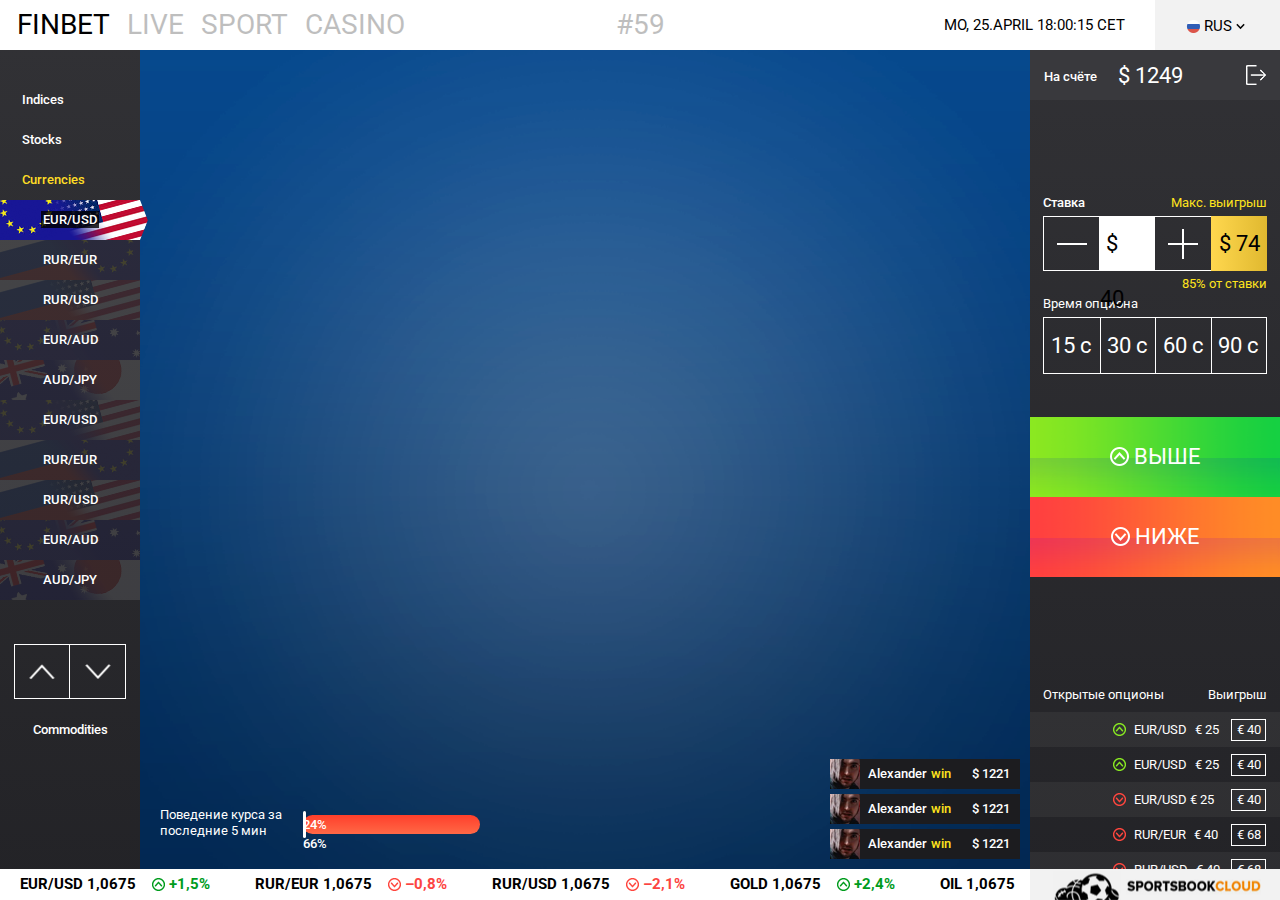
<file: winner.html>
<!doctype html>
<html>
<head>
	<meta charset="utf-8">
	<title>Template</title>
	<meta name="viewport" content="width=device-width, initial-scale=1">
	<meta name="format-detection" content="telephone=no">
	<!-- <meta name="viewport" content="width=1200"> -->
	<!-- <meta name="viewport" content="initial-scale=1, user-scalable=no"> -->
	<link rel="stylesheet" media="all" href="css/screen.css" >
	<!--[if IE]><script src="js/html5shiv.js"></script><![endif]-->
</head>
<body>
<!-- out -->
<div class="out">
	<!--  header -->
	<header class="header">
		<!-- menu -->
		<nav class="menu">
			<li class="menu__item"><a class="is-active" href="#">finbet</a></li>
			<li class="menu__item"><a href="#">live</a></li>
			<li class="menu__item"><a href="#">sport</a></li>
			<li class="menu__item"><a href="#">casino</a></li>
		</nav>
		<div class="header__center">#59</div>
		<div class="header__right">
			<!-- date -->
			<date class="date">Mo, 25.April 18:00:15 CET</date>
			<!-- language -->
			<div class="language">
				<span class="ico ico_flag-ru"></span>
				<div class="language__text">rus</div>
				<span class="language__arr"></span>
			</div>
			<!-- operator -->
			<div class="operator">
				<i class="ico ico_operator"></i>
				operator
			</div>
		</div>
	</header>
	<!-- wrap-->
	<div class="wrap">
		<div class="col-left">
			<!-- nav -->
			<nav class="nav">
				<li class="nav__item">
					<a href="#">Indices</a>
				</li>
				<li class="nav__item">
					<a href="#">Stocks</a>
				</li>
				<li class="nav__item is-active">
					<a href="#">Currencies</a>
					<ul class="nav__list">
						<li><a href="#" class="link link_eur-usd is-active"><span>EUR/USD</span></a></li>
						<li><a href="#" class="link link_rur-eur"><span>RUR/EUR</span></a></li>
						<li><a href="#" class="link link_rur-usd"><span>RUR/USD</span></a></li>
						<li><a href="#" class="link link_eur-aud"><span>EUR/aud</span></a></li>
						<li><a href="#" class="link link_aud-jpy"><span>aud/jpy</span></a></li>
						<li><a href="#" class="link link_eur-usd"><span>EUR/USD</span></a></li>
						<li><a href="#" class="link link_rur-eur"><span>RUR/EUR</span></a></li>
						<li><a href="#" class="link link_rur-usd"><span>RUR/USD</span></a></li>
						<li><a href="#" class="link link_eur-aud"><span>EUR/aud</span></a></li>
						<li><a href="#" class="link link_aud-jpy"><span>aud/jpy</span></a></li>
					</ul>
				</li>
			</nav>
			<!-- commodities -->
			<div class="commodities">
				<div class="commodities__buttons">
					<button class="commodities__plus" type="button"></button>
					<button class="commodities__minus" type="button"></button>
				</div>
				<div class="commodities__text">Commodities</div>
			</div>
		</div>
		<!-- graph -->
		<div class="graph">
			<!-- behavior -->
			<div class="behavior">
				<div class="behavior__text">Поведение курса за последние 5 мин</div>
				<div class="behavior__course">
					<!-- range -->
					<div class="range">
						<span>24%</span>
						<div class="range__scroll" style="width: 66%">
							<div class="range__toddler"></div>
							<span>66%</span>
						</div>
					</div>
				</div>
			</div>
			<!-- winners-->
			<div class="winners">
				<div class="winner">
					<div class="winner__left">
						<div class="winner__img">
							<img src="img/winner-1.png" alt="img">
						</div>
						<div class="winner__name">Alexander</div>
						<div class="winner__status">win</div>
					</div>
					<div class="winner__price">$ 1221</div>
				</div>
				<div class="winner">
					<div class="winner__left">
						<div class="winner__img">
							<img src="img/winner-1.png" alt="img">
						</div>
						<div class="winner__name">Alexander</div>
						<div class="winner__status">win</div>
					</div>
					<div class="winner__price">$ 1221</div>
				</div>
				<div class="winner">
					<div class="winner__left">
						<div class="winner__img">
							<img src="img/winner-1.png" alt="img">
						</div>
						<div class="winner__name">Alexander</div>
						<div class="winner__status">win</div>
					</div>
					<div class="winner__price">$ 1221</div>
				</div>
			</div>
		</div>
		<!-- col-right -->
		<div class="col-right">
			<!-- topic -->
			<div class="topic">
				<!-- counts -->
				<div class="counts">
					<div class="counts__text">На счёте</div>
					<div class="counts__price">$ 1249</div>
				</div>
				<!-- authorization -->
				<div class="authorization">
					<button class="login is-active" type="button"></button>
					<button class="logaut" type="button"></button>
				</div>
			</div>
			<!-- calculator -->
			<div class="calculator">
				<!-- bet -->
				<div class="bet">
					<div class="bet__row">
						<div class="bet__text">Ставка</div>
						<div class="bet__inf">Макс. выигрыш </div>
					</div>
					<div class="bet__row">
						<div class="bet__calculator">
							<button class="bet__minus" type="button"></button>
							<div class="bet__price">$ 40</div>
							<button class="bet__plus" type="button"></button>
							<div class="max-win">$ 74</div>
						</div>
					</div>
					<div class="bet__row">
						<div class="bet__inf">85% от ставки</div>
					</div>
				</div>
				<!-- duration -->
				<div class="duration">
					<div class="duration__text">Время опциона</div>
					<div class="duration__table">
						<div class="duration__item">15 с</div>
						<div class="duration__item duration__item_white">30 с</div>
						<div class="duration__item">60 с</div>
						<div class="duration__item">90 с</div>
					</div>
				</div>
			</div>
			<!-- buttons -->
			<div class="buttons">
				<button class="btn-top"><i class="ico ico_arrtop"></i>выше</button>
				<button class="btn-bottom"><i class="ico ico_arrbot"></i>ниже</button>
			</div>
			<!-- options -->
			<div class="options">
				<div class="options__topic">
					<div class="options__left">Открытые опционы</div>
					<div class="options__right">Выигрыш</div>
				</div>
				<!-- option -->
				<a href="#" class="option is-selected">
					<div class="timer timer_yellow">
						<div class="timer__ico"></div>
						<div class="timer__time">00:03</div>
					</div>
					<div class="option__currency is-up">
						<span class="option__ico"></span>
						<span>EUR/USD</span>
						<div class="option__money">€ 25</div>
					</div>
					<div class="option__win">€ 40</div>
				</a>
				<!-- option -->
				<div class="option">
					<div class="timer timer_yellow">
						<div class="timer__ico"></div>
						<div class="timer__time">00:10</div>
					</div>
					<div class="option__currency is-up">
						<span class="option__ico"></span>
						<span>EUR/USD</span>
						<div class="option__money">€ 25</div>
					</div>
					<div class="option__win">€ 40</div>
				</div>
				<!-- option -->
				<div class="option">
					<div class="timer">
						<div class="timer__ico"></div>
						<div class="timer__time">00:11</div>
					</div>
					<div class="option__currency is-down">
						<span class="option__ico"></span>
						<span>EUR/USD € 25</span>
					</div>
					<div class="option__win">€ 40</div>
				</div>
				<!-- option -->
				<div class="option">
					<div class="timer">
						<div class="timer__ico"></div>
						<div class="timer__time">00:20</div>
					</div>
					<div class="option__currency is-down">
						<span class="option__ico"></span>
						<span>RUR/EUR</span>
						<div class="option__money">€ 40</div>
					</div>
					<div class="option__win">€ 68</div>
				</div>
				<!-- option -->
				<div class="option">
					<div class="timer">
						<div class="timer__ico"></div>
						<div class="timer__time">00:34</div>
					</div>
					<div class="option__currency is-down">
						<span class="option__ico"></span>
						<span>RUR/USD</span>
						<div class="option__money">€ 40</div>
					</div>
					<div class="option__win">€ 68</div>
				</div>
				<div class="options__price">€ 256</div>
			</div>
		</div>
	</div>
	<!-- footer -->
	<footer class="footer">
		<!-- ticker -->
		<div class="ticker">
			<!-- rate -->
			<div class="rate is-rate-plus">
				<div class="rate__text">EUR/USD  1,0675</div>
				<div class="rate__percent">
					<span class="rate__ico"></span>
					+1,5%
				</div>
			</div>
			<div class="rate is-rate-minus">
				<div class="rate__text">RUR/EUR  1,0675</div>
				<div class="rate__percent">
					<span class="rate__ico"></span>
					–0,8%
				</div>
			</div>
			<div class="rate is-rate-minus">
				<div class="rate__text">RUR/USD   1,0675</div>
				<div class="rate__percent">
					<span class="rate__ico"></span>
					–2,1%
				</div>
			</div>
			<div class="rate is-rate-plus">
				<div class="rate__text">gold  1,0675</div>
				<div class="rate__percent">
					<span class="rate__ico"></span>
					+2,4%
				</div>
			</div>
			<div class="rate is-rate-plus">
				<div class="rate__text">oil  1,0675</div>
				<div class="rate__percent">
					<span class="rate__ico"></span>
					+1,5%
				</div>
			</div>
			<div class="rate is-rate-minus">
				<div class="rate__text">RUR/EUR  1,0675</div>
				<div class="rate__percent">
					<span class="rate__ico"></span>
					–0,8%
				</div>
			</div>
			<div class="rate is-rate-minus">
				<div class="rate__text">EUR/USD  1,0675</div>
				<div class="rate__percent">
					<span class="rate__ico"></span>
					+1,5%
				</div>
			</div>
			<div class="rate">
				<div class="rate__text">RUR/USD  1,0675</div>
				<div class="rate__percent">
					<span class="rate__ico"></span>
					+1,5%
				</div>
			</div>
			<div class="rate is-rate-plus">
				<div class="rate__text">EUR/USD  1,0675</div>
				<div class="rate__percent">
					<span class="rate__ico"></span>
					+1,5%
				</div>
			</div>
		</div>
		<div class="footer__right">
			<a href="#" class="footer__logo"></a>
		</div>
	</footer>
</div>
<!-- load scripts -->
<script src="js/lib/head.js" data-headjs-load="js/init.js"></script>
</body>
</html>
</file>
<file: css/screen.css>
@import url("http://fonts.googleapis.com/css?family=Roboto:500,700,400&subset=cyrillic-ext,latin");
html, body, div, span, applet, object, iframe, h1, h2, h3, h4, h5, h6, p, blockquote, pre, a, abbr, acronym, address, big, cite, code, del, dfn, em, img, ins, kbd, q, s, samp, small, strike, strong, sub, sup, tt, var, b, u, i, center, dl, dt, dd, ol, ul, li, fieldset, form, label, legend, table, caption, tbody, tfoot, thead, tr, th, td, article, aside, canvas, details, embed, figure, figcaption, footer, header, hgroup, menu, nav, output, ruby, section, summary, time, mark, audio, video { margin: 0; padding: 0; border: 0; vertical-align: baseline; }

body, html { height: 100%; }

img, fieldset, a img { border: none; }

input[type="text"], input[type="email"], input[type="tel"], textarea { -webkit-appearance: none; }

input[type="submit"], button { cursor: pointer; }
input[type="submit"]::-moz-focus-inner, button::-moz-focus-inner { padding: 0; border: 0; }

textarea { overflow: auto; }

input, button { margin: 0; padding: 0; border: 0; }

div, input, textarea, select, button, h1, h2, h3, h4, h5, h6, a, span, a:focus { outline: none; }

ul, ol { list-style-type: none; }

@media only screen and (min-device-width: 320px) and (max-device-width: 480px) { * { -webkit-text-size-adjust: none; } }
table { border-spacing: 0; border-collapse: collapse; width: 100%; }

body { position: relative; min-width: 1000px; min-height: 680px; font-size: 13px; font-weight: 400; line-height: 16px; font-family: "Roboto", sans-serif; background-color: #252529; background-image: -moz-linear-gradient(bottom, rgba(0, 0, 0, 0.06) 0%, rgba(255, 255, 255, 0.06) 100%); background-image: -webkit-linear-gradient(bottom, rgba(0, 0, 0, 0.06) 0%, rgba(255, 255, 255, 0.06) 100%); background-image: linear-gradient(to top, rgba(0, 0, 0, 0.06) 0%, rgba(255, 255, 255, 0.06) 100%); -moz-box-sizing: border-box; -webkit-box-sizing: border-box; box-sizing: border-box; }
body::-webkit-scrollbar { display: none; }
body a { color: black; text-decoration: none; -moz-transition: all 0.1s linear; -o-transition: all 0.1s linear; -webkit-transition: all 0.1s linear; transition: all 0.1s linear; }
body.is-open-popup { overflow: hidden; }
body.is-open-popup .popup { display: block; }

.out { position: absolute; top: 50px; left: 0; right: 0; bottom: 31px; min-width: 1000px; z-index: 1; }

.ico { display: inline-block; }
.ico.ico_flag-ru { background: url('../img/icons-s4b10420f52.png') 0 -596px no-repeat; width: 14px; height: 14px; }
.ico.ico_flag-de { background: url('../img/icons-s4b10420f52.png') 0 -446px no-repeat; width: 15px; height: 15px; }
.ico.ico_flag-tu { background: url('../img/icons-s4b10420f52.png') 0 -620px no-repeat; width: 15px; height: 15px; }
.ico.ico_flag-en { background: url('../img/icons-s4b10420f52.png') 0 -496px no-repeat; width: 15px; height: 15px; }
.ico.ico_flag-ne { background: url('../img/icons-s4b10420f52.png') 0 -571px no-repeat; width: 15px; height: 15px; }
.ico.ico_flag-fr { background: url('../img/icons-s4b10420f52.png') 0 -546px no-repeat; width: 15px; height: 15px; }
.ico.ico_flag-es { background: url('../img/icons-s4b10420f52.png') 0 -521px no-repeat; width: 15px; height: 15px; }
.ico.ico_operator { background: url('../img/icons-s4b10420f52.png') 0 -1069px no-repeat; width: 13px; height: 13px; }
.ico.ico_arrtop { background: url('../img/icons-s4b10420f52.png') 0 -144px no-repeat; width: 19px; height: 19px; }
.ico.ico_arrbot { background: url('../img/icons-s4b10420f52.png') 0 -115px no-repeat; width: 19px; height: 19px; }
.ico.ico_error { background: url('../img/icons-s4b10420f52.png') 0 -250px no-repeat; width: 143px; height: 136px; }
.ico.ico_lose { background: url('../img/icons-s4b10420f52.png') 0 -858px no-repeat; width: 45px; height: 45px; }
.ico.ico_up { background: url('../img/icons-s4b10420f52.png') 0 -965px no-repeat; width: 18px; height: 23px; }
.ico.ico_k-left { background: url('../img/icons-s4b10420f52.png') 0 -777px no-repeat; width: 12px; height: 16px; }
.ico.ico_k-right { background: url('../img/icons-s4b10420f52.png') 0 -803px no-repeat; width: 13px; height: 16px; }
.ico.ico_key { background: url('../img/icons-s4b10420f52.png') 0 -829px no-repeat; width: 31px; height: 19px; }
.ico.ico_delete { background: url('../img/icons-s4b10420f52.png') 0 -668px no-repeat; width: 39px; height: 23px; }

.header { position: fixed; top: 0; left: 0; right: 0; min-width: 1000px; height: 50px; z-index: 3; background-color: white; }
@media only screen and (max-width: 1000px) { .header { position: absolute; top: -50px; } }
.header .header__center { position: absolute; top: 0; left: 50%; height: 50px; -moz-transform: translate(-50%, 0); -ms-transform: translate(-50%, 0); -webkit-transform: translate(-50%, 0); transform: translate(-50%, 0); opacity: 0.25; color: black; font-size: 28px; line-height: 50px; text-transform: uppercase; }
.header .header__right { float: right; font-size: 0; }
.header .date, .header .language, .header .logo { vertical-align: top; display: inline-block; }

.menu { float: left; font-size: 0; }
.menu .menu__item { margin-left: 17px; height: 50px; line-height: 50px; vertical-align: top; display: inline-block; }
.menu a { filter: progid:DXImageTransform.Microsoft.Alpha(Opacity=25); opacity: 0.25; color: black; font-size: 28px; font-weight: 400; line-height: 1; vertical-align: middle; text-transform: uppercase; display: inline-block; }
.menu a:hover, .menu a.is-active { filter: progid:DXImageTransform.Microsoft.Alpha(enabled=false); opacity: 1; }

.date { padding-right: 30px; }

.language { position: relative; width: 100px; padding-left: 25px; text-align: left; cursor: pointer; background: #f2f2f2; }
.language .language__text { vertical-align: middle; display: inline-block; }
.language .language__arr, .language .ico { display: inline-block; vertical-align: middle; line-height: 1; }
.language .language__arr { margin-right: 7px; background: url('../img/icons-s4b10420f52.png') 0 0 no-repeat; width: 9px; height: 7px; }
.language .ico { margin-left: 6px; }
.language .language__drop { position: absolute; top: 50px; left: 0; right: 0; background: #e0e0e0; padding-bottom: 10px; display: none; }
.language .language__item { padding-left: 25px; line-height: 40px; }
.language .language__item .language__text { line-height: 40px; }
.language.is-active { background: #e0e0e0; }
.language.is-active .language__drop { display: block; }

.logo { position: relative; width: 125px; height: 50px; }
.logo:hover .operator { visibility: visible; filter: progid:DXImageTransform.Microsoft.Alpha(enabled=false); opacity: 1; }

.operator { position: absolute; top: 0; left: 0; right: 0; bottom: 0; text-align: center; visibility: hidden; z-index: 1; background: #f8f8f8; filter: progid:DXImageTransform.Microsoft.Alpha(Opacity=0); opacity: 0; -moz-transition: all 0.1 linear; -o-transition: all 0.1 linear; -webkit-transition: all 0.1 linear; transition: all 0.1 linear; }
.operator .ico { margin-right: 5px; vertical-align: middle; }

.date, .language, .operator { height: 50px; font-size: 15px; line-height: 50px; text-transform: uppercase; }

.wrap { position: absolute; top: 0; left: 0; right: 0; bottom: 0; -moz-box-sizing: border-box; -webkit-box-sizing: border-box; box-sizing: border-box; *zoom: 1; }
.wrap:after { content: " "; display: table; clear: both; }

.col-left, .col-right { position: absolute; top: 0; left: 0; bottom: 0; overflow: auto; }
.col-left::-webkit-scrollbar, .col-right::-webkit-scrollbar { display: none; }

.col-left { width: 148px; z-index: 2; -moz-box-sizing: border-box; -webkit-box-sizing: border-box; box-sizing: border-box; }
@media only screen and (max-width: 1036px) { .col-left { padding-top: 11px; } }

.col-right { left: auto; right: 0; padding-left: 2px; color: white; width: 252px; z-index: 2; -moz-box-sizing: border-box; -webkit-box-sizing: border-box; box-sizing: border-box; }

.nav { margin-top: 30px; padding-right: 8px; }
.nav .nav__item { display: block; }
.nav .nav__item.is-active a, .nav .nav__item:hover a { color: #ffdd25; }
.nav .nav__item.is-active .link, .nav .nav__item:hover .link { color: white; }
.nav .nav__item.is-active .nav__list { display: block; }
.nav a { padding: 0 22px; font-size: 13px; font-weight: 500; height: 40px; color: white; line-height: 40px; display: block; -moz-box-sizing: border-box; -webkit-box-sizing: border-box; box-sizing: border-box; }
.nav .nav__list { display: none; }

.link { position: relative; text-align: center; font-size: 15px; text-transform: uppercase; }
.link span { position: relative; padding: 1px 2px; z-index: 1; }
.link:before { position: absolute; content: ""; top: 0; left: 0; right: 0; bottom: 0; width: 140px; filter: progid:DXImageTransform.Microsoft.Alpha(Opacity=10); opacity: 0.1; }
.link.is-active span, .link:hover span { background: black; background: rgba(0, 0, 0, 0.8); }
.link.is-active:before, .link:hover:before { width: 148px; -webkit-clip-path: polygon(0% 0%, 95% 0%, 100% 50%, 95% 100%, 0% 100%); clip-path: polygon(0% 0%, 95% 0%, 100% 50%, 95% 100%, 0% 100%); filter: progid:DXImageTransform.Microsoft.Alpha(enabled=false); opacity: 1; }
.link.link_eur-usd:before { background: url(../img/eur-usd.png) no-repeat 0 0; background-size: cover; }
.link.link_rur-eur:before { background: url(../img/rur-eur.png) no-repeat 0 0; background-size: cover; }
.link.link_rur-usd:before { background: url(../img/rur-usd.png) no-repeat 0 0; background-size: cover; }
.link.link_eur-aud:before { background: url(../img/eur-aud.png) no-repeat 0 0; background-size: cover; }
.link.link_aud-jpy:before { background: url(../img/aud-jpy.png) no-repeat 0 0; background-size: cover; }
.link.link_oil:before { background: url(../img/oil.png) no-repeat 0 0; background-size: cover; }
.link.link_gold:before { background: url(../img/gold.png) no-repeat 0 0; background-size: cover; }
.link.link_gazprom:before { background: url(../img/gazprom.png) no-repeat 0 0; background-size: cover; }
.link.link_apple:before { background: url(../img/apple.png) no-repeat 0 0; background-size: cover; }
.link.link_google:before { background: url(../img/google.png) no-repeat 0 0; background-size: cover; }
.link.link_facebook:before { background: url(../img/facebook.png) no-repeat 0 0; background-size: cover; }
.link.link_dax30:before { background: url(../img/dax.png) no-repeat 0 0; background-size: cover; }
.link.link_ftse100:before { background: url(../img/ftse.png) no-repeat 0 0; background-size: cover; }
.link.link_silver:before { background: url(../img/silver.png) no-repeat 0 0; background-size: cover; }

.commodities { text-align: center; margin: 44px 8px 30px 0; }
@media only screen and (max-width: 1036px) { .commodities { margin-top: 16px; } }
.commodities .commodities__buttons { width: 112px; height: 55px; border: 1px solid white; font-size: 0; display: inline-block; -moz-box-sizing: border-box; -webkit-box-sizing: border-box; box-sizing: border-box; }
.commodities .commodities__plus, .commodities .commodities__minus { position: relative; width: 55px; height: 53px; display: inline-block; background: none; -moz-box-sizing: border-box; -webkit-box-sizing: border-box; box-sizing: border-box; }
.commodities .commodities__plus:before, .commodities .commodities__minus:before { position: absolute; content: ""; top: 50%; left: 50%; -moz-transform: translate(-50%, -50%); -ms-transform: translate(-50%, -50%); -webkit-transform: translate(-50%, -50%); transform: translate(-50%, -50%); }
.commodities .commodities__plus { border-right: 1px solid white; }
.commodities .commodities__plus:before { background: url('../img/icons-s4b10420f52.png') 0 -89px no-repeat; width: 25px; height: 16px; }
.commodities .commodities__minus:before { background: url('../img/icons-s4b10420f52.png') 0 -17px no-repeat; width: 25px; height: 16px; }
.commodities .commodities__text { margin: 20px 0 0; color: white; font-size: 13px; font-weight: 500; }
.commodities.commodities_alt { text-align: left; padding-left: 15px; padding-bottom: 15px; *zoom: 1; }
.commodities.commodities_alt:after { content: " "; display: table; clear: both; }
.commodities.commodities_alt .commodities__textual { float: right; padding-right: 7px; text-align: right; width: 100px; line-height: 1.4; }
.commodities.commodities_alt .commodities__buttons { float: left; }

.topic { padding: 15px 14px 0; height: 50px; background: #39393d; -moz-box-sizing: border-box; -webkit-box-sizing: border-box; box-sizing: border-box; *zoom: 1; }
.topic:after { content: " "; display: table; clear: both; }

.calculator { padding: 0 13px; margin-top: 95px; }
@media only screen and (max-width: 1036px) { .calculator { margin-top: 28px; } }

.bet { font-size: 0; }
.bet .bet__row { margin-top: 5px; *zoom: 1; }
.bet .bet__row:after { content: " "; display: table; clear: both; }
.bet .bet__row:first-child { margin-top: 0; }
.bet .bet__text { float: left; font-size: 13px; font-weight: 500; }
.bet .bet__inf { float: right; font-size: 13px; color: #ffe41d; }
.bet .bet__minus, .bet .bet__plus, .bet .bet__price, .bet .max-win { width: 56px; height: 55px; position: relative; vertical-align: top; display: inline-block; -moz-box-sizing: border-box; -webkit-box-sizing: border-box; box-sizing: border-box; }
.bet .bet__minus, .bet .bet__plus { border-top: 1px solid white; border-bottom: 1px solid white; background: none; }
.bet .bet__minus:before, .bet .bet__plus:before { position: absolute; content: ""; top: 50%; left: 50%; -moz-transform: translate(-50%, -50%); -ms-transform: translate(-50%, -50%); -webkit-transform: translate(-50%, -50%); transform: translate(-50%, -50%); }
.bet .bet__minus { border-left: 1px solid white; }
.bet .bet__minus:before { background: url('../img/icons-s4b10420f52.png') 0 -913px no-repeat; width: 30px; height: 2px; }
.bet .bet__plus:before { background: url('../img/icons-s4b10420f52.png') 0 -925px no-repeat; width: 30px; height: 30px; }
.bet .bet__price { position: relative; padding-right: 31px; color: black; font-size: 22px; line-height: 55px; text-align: center; text-transform: uppercase; background: white; -moz-box-sizing: border-box; -webkit-box-sizing: border-box; box-sizing: border-box; }
.bet .bet__price input { position: absolute; top: 0; right: 0; bottom: 0; width: 34px; font-size: 22px; font-family: "Roboto", sans-serif; background: white; user-select: none; }
.bet .max-win { color: black; text-align: center; text-transform: uppercase; font-size: 22px; line-height: 55px; background-color: #ffd236; background-image: -moz-linear-gradient(right, rgba(0, 0, 0, 0.12) 0%, rgba(255, 255, 255, 0.12) 100%); background-image: -webkit-linear-gradient(right, rgba(0, 0, 0, 0.12) 0%, rgba(255, 255, 255, 0.12) 100%); background-image: linear-gradient(to left, rgba(0, 0, 0, 0.12) 0%, rgba(255, 255, 255, 0.12) 100%); }
.bet.bet_wide { margin-bottom: 6px; }
.bet.bet_wide .bet__price { width: 112px; text-align: center; }
.bet.bet_wide .bet__price input { width: 100%; text-align: center; -moz-box-sizing: border-box; -webkit-box-sizing: border-box; box-sizing: border-box; }
.bet.bet_wide .bet__plus { border-right: 1px solid white; }

.max { margin-bottom: 13px; }
.max .max__amount { float: left; width: 112px; height: 36px; font-size: 22px; text-align: center; line-height: 36px; background-image: -moz-linear-gradient(left, #fee057, #fdc13a); background-image: -webkit-linear-gradient(left, #fee057, #fdc13a); background-image: linear-gradient(to right, #fee057, #fdc13a); margin-right: 9px; color: black; }
.max .max__text { font-size: 13px; color: #fee23c; line-height: 1.4; }

.duration { margin-top: 4px; }
.duration .duration__text { font-size: 13px; }
.duration .duration__table { margin-top: 5px; border: 1px solid white; font-size: 0; }
.duration .duration__item { position: relative; height: 55px; width: 55.5px; border-left: 1px solid white; font-size: 22px; line-height: 55px; text-align: center; cursor: pointer; -moz-user-select: -moz-none; -ms-user-select: none; -webkit-user-select: none; user-select: none; vertical-align: top; display: inline-block; -moz-box-sizing: border-box; -webkit-box-sizing: border-box; box-sizing: border-box; }
.duration .duration__item:before { position: absolute; content: ""; top: -1px; left: -1px; right: -1px; bottom: -1px; z-index: 1; border: 1px solid #ffe147; display: none; }
.duration .duration__item:after { position: absolute; content: ""; top: 0; left: -1px; bottom: 0; width: 1px; z-index: 2; background: white; display: none; }
.duration .duration__item:active { -moz-box-shadow: 0 0 50px rgba(255, 225, 71, 0.5); -webkit-box-shadow: 0 0 50px rgba(255, 225, 71, 0.5); box-shadow: 0 0 50px rgba(255, 225, 71, 0.5); }
.duration .duration__item:active:before { display: block; }
.duration .duration__item:first-child { border-left: 0; }
.duration .duration__item.is-active { color: black; z-index: 2; background: white; }
.duration .duration__item.is-active:before { border-color: white; }
.duration .duration__item.is-active + .duration__item:after { display: block; }

.buttons { margin-top: 43px; *zoom: 1; }
.buttons:after { content: " "; display: table; clear: both; }
.buttons .btn-top, .buttons .btn-bottom { width: 100%; height: 80px; color: white; font-family: "Roboto", sans-serif; font-size: 22px; font-weight: 400; line-height: 80px; text-align: center; text-transform: uppercase; display: block; }
.buttons .btn-top:hover, .buttons .btn-bottom:hover { filter: progid:DXImageTransform.Microsoft.Alpha(Opacity=90); opacity: 0.9; }
.buttons .btn-top:active, .buttons .btn-bottom:active { -moz-box-shadow: 0 0 50px rgba(255, 225, 71, 0.5); -webkit-box-shadow: 0 0 50px rgba(255, 225, 71, 0.5); box-shadow: 0 0 50px rgba(255, 225, 71, 0.5); }
@media only screen and (max-width: 1036px) { .buttons .btn-top, .buttons .btn-bottom { float: left; width: 50%; } }
.buttons .btn-top { background: url(../img/bg-btn-top.png) no-repeat 0 0; background-size: cover; }
.buttons .btn-bottom { background: url(../img/bg-btn-bot.png) no-repeat 0 0; background-size: cover; }
.buttons .ico { position: relative; margin-right: 5px; top: -2px; vertical-align: middle; }

.counts { float: left; }
.counts .counts__text { font-size: 13px; font-weight: 500; line-height: 24px; }
.counts .counts__price { margin-left: 18px; font-size: 22px; font-weight: 400; line-height: 1; text-transform: uppercase; }
.counts .counts__text, .counts .counts__price { vertical-align: top; display: inline-block; }

.authorization { float: right; }

.login { background: url('../img/icons-s4b10420f52.png') 0 -998px no-repeat; width: 20px; height: 20px; }

.login, .logaut { display: none; }
.login.is-active, .logaut.is-active { display: inline-block; }

.options { margin: 110px 0 20px; cursor: pointer; }
@media only screen and (max-width: 1036px) { .options { margin-top: 47px; } }
.options .options__topic { margin-bottom: 9px; padding: 0 13px; font-size: 13px; *zoom: 1; }
.options .options__topic:after { content: " "; display: table; clear: both; }
.options .options__left { float: left; }
.options .options__right { float: right; }
.options .options__price { margin-top: 12px; padding-right: 17px; text-align: right; }
.options .option:nth-child(even) { background: #2b2b2f; background: rgba(255, 255, 255, 0.05); }

.option { position: relative; padding-top: 7px; height: 35px; font-size: 0; display: block; -moz-box-sizing: border-box; -webkit-box-sizing: border-box; box-sizing: border-box; }
.option:hover { background: #2b2b2f; background: rgba(255, 255, 255, 0.05); }
.option:hover .mark, .option.is-selected .mark { filter: progid:DXImageTransform.Microsoft.Alpha(enabled=false); opacity: 1; }
.option .mark { position: absolute; content: ""; left: -3px; bottom: 0; width: 3px; height: 100%; background-color: #ffb400; filter: progid:DXImageTransform.Microsoft.Alpha(Opacity=0); opacity: 0; }
.option .option__currency { width: 118px; line-height: 22px; }
.option .option__currency.is-up .option__ico { background: url('../img/icons-s4b10420f52.png') 0 -645px no-repeat; width: 13px; height: 13px; }
.option .option__currency.is-down .option__ico { background: url('../img/icons-s4b10420f52.png') 0 -1092px no-repeat; width: 13px; height: 13px; }
.option .option__ico { position: relative; margin-right: 5px; top: -1px; vertical-align: middle; display: inline-block; }
.option .option__money { margin-left: 5px; display: inline-block; }
.option .timer, .option .option__currency, .option .option__win { font-size: 13px; display: inline-block; vertical-align: top; color: white; text-transform: uppercase; }
.option .option__win { border: 1px solid white; height: 22px; width: 35px; text-align: center; line-height: 20px; -moz-box-sizing: border-box; -webkit-box-sizing: border-box; box-sizing: border-box; }

.timer { padding-left: 13px; width: 83px; line-height: 22px; -moz-box-sizing: border-box; -webkit-box-sizing: border-box; box-sizing: border-box; }
.timer.timer_yellow .timer__time { color: #ffb400; }
.timer .timer__ico { position: relative; top: 2px; margin: 0 5px 0 0; vertical-align: middle; display: inline-block; }
.timer .timer__ico.is-opacity { filter: progid:DXImageTransform.Microsoft.Alpha(Opacity=0); opacity: 0; }
.timer .timer__time { font-size: 0; color: white; line-height: 1; display: inline-block; }
.timer .timer__time span { font-size: 13px; }

.dial { font-size: 0 !important; }

.dash { vertical-align: top; display: inline-block; }
.dash .digit { font-size: 13px; vertical-align: top; display: inline-block; }

.ticker { overflow: hidden; white-space: nowrap; height: 31px; line-height: 31px; }
.ticker .rate { margin-left: 42px; vertical-align: middle; }
.ticker .rate:first-child { margin-left: 20px; }

.rate { display: inline-block; vertical-align: top; font-size: 15px; font-weight: 700; line-height: 1; text-transform: uppercase; }
.rate.is-rate-plus .rate__ico { background: url('../img/icons-s4b10420f52.png') 0 -66px no-repeat; width: 13px; height: 13px; }
.rate.is-rate-plus .rate__percent { color: #009c1d; }
.rate.is-rate-minus .rate__ico { background: url('../img/icons-s4b10420f52.png') 0 -43px no-repeat; width: 13px; height: 13px; }
.rate.is-rate-minus .rate__percent { color: #fc4441; }
.rate.is-rate-plus .rate__percent, .rate.is-rate-minus .rate__percent { display: inline-block; }
.rate .rate__text, .rate .rate__ico, .rate .rate__percent, .rate .rate__ico { position: relative; top: -1px; vertical-align: middle; display: inline-block; }
.rate .rate__percent { margin-left: 12px; display: none; }

.graph { position: absolute; top: 0; left: 140px; right: 250px; bottom: 0; background: url(../img/bg-graf.png) no-repeat 50% 50%; background-size: cover; }
.graph::-webkit-scrollbar { display: none; }
.graph .graph__info { position: absolute; top: 23px; left: 50%; margin-left: -9px; background-color: none; background: url('../img/icons-s4b10420f52.png') 0 -748px no-repeat; width: 19px; height: 19px; }

.chart { position: absolute; top: 0; left: 0; right: 27px; bottom: 90px; }

.pointer { position: absolute; padding-right: 7px; right: 0; opacity: 0.5; cursor: pointer; color: white; height: 27px; line-height: 27px; font-weight: 400; text-transform: uppercase; }
.pointer:hover, .pointer.is-active { opacity: 1; background: #1c1c1c; }
.pointer:hover:before, .pointer.is-active:before { display: block; }
.pointer:hover .pointer__red, .pointer.is-active .pointer__red { color: #ff746c; display: inline-block; }
.pointer:before { position: absolute; content: ""; top: 0; left: -13px; display: none; width: 0px; height: 0px; border-style: solid; border-width: 13.5px 13px 13.5px 0; border-color: transparent #1c1c1c transparent transparent; }

.zoom-plus { position: absolute; top: 14px; left: 77px; z-index: 10; background-color: transparent; background: url('../img/icons-s4b10420f52.png') 0 -1212px no-repeat; width: 37px; height: 37px; }

.zoom-minus { position: absolute; top: 14px; left: 17px; z-index: 10; background-color: transparent; background: url('../img/icons-s4b10420f52.png') 0 -1165px no-repeat; width: 37px; height: 37px; }

.btn-full { position: absolute; top: 14px; left: 137px; z-index: 10; background-color: transparent; background: url('../img/icons-s4b10420f52.png') 0 -701px no-repeat; width: 37px; height: 37px; }

.scrollbar { position: absolute; bottom: 0; left: 20px; right: 0; height: 3px; background: rgba(73, 158, 255, 0.3); }
.scrollbar .scrollbar__track { height: 3px; cursor: pointer; background: #499eff; }

.behavior { position: absolute; left: 20px; bottom: 30px; z-index: 2; }
@media only screen and (max-width: 1036px) { .behavior { bottom: 30px; } }
.behavior .behavior__text { width: 140px; color: white; line-height: 16px; vertical-align: top; display: inline-block; }
.behavior .behavior__course { width: 177px; vertical-align: top; display: inline-block; }
.behavior .range { margin-top: 8px; }

.range { position: relative; height: 19px; line-height: 19px; font-weight: 500; color: white; background-color: #ff5439; background-image: -moz-linear-gradient(bottom, #ff6846 0%, #ff3f2b 100%); background-image: -webkit-linear-gradient(bottom, #ff6846 0%, #ff3f2b 100%); background-image: linear-gradient(to top, #ff6846 0%, #ff3f2b 100%); -moz-border-radius: 19px; -webkit-border-radius: 19px; border-radius: 19px; }
.range .range__green { position: absolute; top: 0; bottom: 0; right: 0; padding-left: 10px; -moz-border-radius: 0 19px 19px 0; -webkit-border-radius: 0; border-radius: 0 19px 19px 0; background-color: #51dc31; background-image: -moz-linear-gradient(right, #a5ed18 0%, #50db30 100%); background-image: -webkit-linear-gradient(right, #a5ed18 0%, #50db30 100%); background-image: linear-gradient(to left, #a5ed18 0%, #50db30 100%); -moz-box-sizing: border-box; -webkit-box-sizing: border-box; box-sizing: border-box; }
.range .range__red { position: absolute; top: 0; left: 0; bottom: 0; padding: 0 6px; text-align: right; -moz-box-sizing: border-box; -webkit-box-sizing: border-box; box-sizing: border-box; }
.range .range__toddler { position: absolute; left: 0; top: -4px; bottom: -4px; width: 3px; background-color: white; -moz-border-radius: 2px; -webkit-border-radius: 2px; border-radius: 2px; }

.winners { position: absolute; right: 10px; bottom: 10px; z-index: 2; width: 190px; }

.winner { position: relative; padding: 0 10px 0 38px; margin-top: 5px; height: 30px; line-height: 30px; font-weight: 500; color: white; background: #1c1c1f; *zoom: 1; }
.winner:after { content: " "; display: table; clear: both; }
.winner .winner__left { float: left; }
.winner .winner__img { position: absolute; top: 0; left: 0; height: 30px; width: 30px; overflow: hidden; }
.winner .winner__img img { position: relative; top: 50%; width: 100%; -moz-transform: translate(0, -50%); -ms-transform: translate(0, -50%); -webkit-transform: translate(0, -50%); transform: translate(0, -50%); display: block; }
.winner .winner__name { vertical-align: top; display: inline-block; }
.winner .winner__status { margin-left: 1px; color: #ffe41d; vertical-align: top; display: inline-block; }
.winner .winner__price { float: right; }

.error { margin: 35px 0 45px; text-align: center; }
.error .error__text { margin: 10px 0; color: #ffce30; font-size: 15px; font-weight: 500; text-transform: uppercase; }
.error .error__ico { height: 74px; }
.error .error__ico .ico { position: relative; top: 50%; -moz-transform: translate(0, -50%); -ms-transform: translate(0, -50%); -webkit-transform: translate(0, -50%); transform: translate(0, -50%); }
.error .btn { width: 172px; }

.btn { padding: 0 35px; min-width: 133px; height: 55px; font-size: 22px; color: white; line-height: 55px; background: url(../img/bg-btn.png) no-repeat 0 0; background-size: cover; display: inline-block; -moz-box-sizing: border-box; -webkit-box-sizing: border-box; box-sizing: border-box; }
.btn:hover { filter: progid:DXImageTransform.Microsoft.Alpha(Opacity=90); opacity: 0.9; }

.form .form__label { font-size: 13px; font-weight: 500; }
.form .form__row { margin-top: 18px; }
.form .form__field { margin-top: 5px; }
.form input { width: 100%; height: 55px; text-indent: 10px; color: white; font-size: 28px; border: 1px solid white; display: block; background: none; }
.form input:-moz-placeholder, .form input::-moz-placeholder { color: white; opacity: 1; }
.form input::-webkit-input-placeholder { color: white; }
.form input:focus:-ms-input-placeholder { font-size: 0; }
.form input:focus:-moz-placeholder { font-size: 0; }
.form input:focus::-moz-placeholder { font-size: 0; }
.form input:focus::-webkit-input-placeholder { font-size: 0; }
.form input:focus::placeholder { font-size: 0; }
.form .form__bottom { margin-top: 33px; *zoom: 1; }
.form .form__bottom:after { content: " "; display: table; clear: both; }
.form .form__bottom .authoriz-blue { float: right; width: 167px; }

.authoriz-blue { color: #3caaf5; font-size: 22px; line-height: 28px; text-align: right; }
.authoriz-blue:hover { text-decoration: underline; }

.popup { position: fixed; top: 0; left: 0; right: 0; bottom: 0; background: rgba(35, 102, 154, 0.9); z-index: 100; overflow-y: auto; display: none; -moz-box-sizing: border-box; -webkit-box-sizing: border-box; box-sizing: border-box; }
.popup::-webkit-scrollbar { display: none; }
.popup .popup__in { padding: 46px 50px 37px; margin: 0 auto; width: 528px; height: 413px; color: white; background-color: #252529; background-image: -moz-linear-gradient(bottom, rgba(0, 0, 0, 0.09) 0%, rgba(255, 255, 255, 0.09) 100%); background-image: -webkit-linear-gradient(bottom, rgba(0, 0, 0, 0.09) 0%, rgba(255, 255, 255, 0.09) 100%); background-image: linear-gradient(to top, rgba(0, 0, 0, 0.09) 0%, rgba(255, 255, 255, 0.09) 100%); -moz-box-sizing: border-box; -webkit-box-sizing: border-box; box-sizing: border-box; }
.popup .popup__title { margin-bottom: 27px; color: white; font-size: 28px; line-height: 1; font-weight: 400; text-transform: uppercase; }
.popup .popup__title.popup__title_mod { padding-right: 80px; margin: 60px 0 70px; line-height: 48px; }
.popup .popup__title.popup__title_mod span { color: #ffdb42; }

.keyb { position: absolute; left: 0; right: 0; bottom: 0; padding: 0.85vw 0.85vw 0.85vw 0; vertical-align: bottom; background: black; -moz-box-sizing: border-box; -webkit-box-sizing: border-box; box-sizing: border-box; }
.keyb .calculator { margin: 0; padding: 0; }
.keyb.is-number { top: 50px; margin-left: 2px; padding: 9px; }
.keyb.is-number .keyb__butt { margin-left: 4%; width: 30.5%; min-height: 100%; height: 63px; line-height: 63px; font-size: 22px; -webkit-font-smoothing: antialiased; }
.keyb.is-number .keyb__butt:first-child { margin-left: 0 !important; }
.keyb.is-number .keyb__row { margin-top: 4%; }
.keyb.is-number .keyb__row:last-child .keyb__butt:last-child { width: 65%; }
.keyb .keyb__row { margin-top: 0.85vw; font-size: 0; white-space: nowrap; }
.keyb .keyb__row:first-child { margin-top: 0; }
.keyb .keyb__row:nth-child(2) .keyb__butt:first-child { margin-left: 3vw; }
.keyb .keyb__butt { margin-left: 0.84vw; width: 7.423vw; height: 6.25vw; color: white; font-size: 2.6vw; line-height: 6.25vw; text-shadow: 1px 1px 1px black, -1px -1px 1px black; font-family: Tahoma, "Roboto", sans-serif; text-align: center; vertical-align: top; background: #302f37; display: inline-block; -moz-transition: all 0.1s linear; -o-transition: all 0.1s linear; -webkit-transition: all 0.1s linear; transition: all 0.1s linear; }
.keyb .keyb__butt:hover { filter: progid:DXImageTransform.Microsoft.Alpha(Opacity=80); opacity: 0.8; }
.keyb .keyb__butt.is-dark { font-size: 2vw; background: #1e1d22; }
.keyb .keyb__butt.is-delete { width: 15.6vw; }
.keyb .keyb__butt.is-done { width: 13.5vw; font-size: 1.5vw; }
.keyb .keyb__butt.is-space { width: 57vw; }
.keyb .keyb__butt .ico { vertical-align: middle; }
.keyb .keyb__centr { margin-top: -7px; line-height: 1; vertical-align: middle; display: inline-block; }
.keyb .keyb__leng { text-transform: uppercase; font-size: 1.2vw; display: block; }

.info { position: fixed; left: 0; bottom: 0; right: 0; padding: 33px 0 46px; font-size: 42px; line-height: 1.2; font-weight: 500; text-transform: uppercase; z-index: 100; background: rgba(29, 29, 33, 0.95); display: none; -moz-box-sizing: border-box; -webkit-box-sizing: border-box; box-sizing: border-box; }
.info.is-active { display: block; }
.info.info_green { padding: 20px 0; background: url(../img/bg-green-info-op.png) repeat-x 0 0; background-size: cover; }
.info.info_green:before { position: absolute; content: ""; left: 0; right: 0; bottom: 0; height: 212px; background: url(../img/dollar-left.png) no-repeat -53px 55px, url(../img/dollar-bot.png) no-repeat 50% 96px, url(../img/dollar-right.png) no-repeat 107% 17px, url(../img/arrow-top.png) no-repeat 17% 0; }
.info.info_green .info__close { margin-left: 25px; vertical-align: super; }
.info.info_red { padding: 20px 0; height: 115px; background: url(../img/bg-red-info.png) repeat-x 0 0; background-size: cover; }
.info.info_red:before { position: absolute; content: ""; left: 0; right: 0; bottom: 0; height: 154px; background: url(../img/dollar-left.png) no-repeat -53px 55px, url(../img/dollar-bot.png) no-repeat 50% 96px, url(../img/dollar-right.png) no-repeat 107% 17px, url(../img/arrow-bot.png) no-repeat -48px -25px; }
.info.info_red .info__close { margin-left: 25px; vertical-align: super; }
.info .info__in { position: relative; margin: 0 auto; width: 588px; z-index: 2; *zoom: 1; }
.info .info__in:after { content: " "; display: table; clear: both; }
.info .info__red { float: left; color: #fb673e; vertical-align: top; display: inline-block; }
.info .info__red .ico { margin-right: 28px; }
.info .info__white { float: right; margin-left: 30px; color: white; vertical-align: top; display: inline-block; }
.info .info__price { position: relative; margin-left: 30px; top: -27px; height: 102px; width: 102px; color: black; text-align: center; line-height: 102px; font-size: 42px; font-weight: 500; -moz-border-radius: 50%; -webkit-border-radius: 50%; border-radius: 50%; background-image: -moz-linear-gradient(right, #edf6ef 50%, rgba(51, 198, 79, 0) 50%); background-image: -webkit-linear-gradient(right, #edf6ef 50%, rgba(51, 198, 79, 0) 50%); background-image: linear-gradient(to left, #edf6ef 50%, rgba(51, 198, 79, 0) 50%); background-color: #f8fdf9; display: inline-block; }
.info .info__close { position: relative; top: -3px; margin-left: 34px; background-color: none; display: inline-block; vertical-align: middle; background: url('../img/icons-s4b10420f52.png') 0 -173px no-repeat; width: 37px; height: 37px; }
.info .info__close:hover { filter: progid:DXImageTransform.Microsoft.Alpha(Opacity=80); opacity: 0.8; }

.footer { position: fixed; padding-right: 250px; left: 0; right: 0; bottom: 0; height: 31px; z-index: 3; background-color: white; -moz-box-sizing: border-box; -webkit-box-sizing: border-box; box-sizing: border-box; }
.footer .footer__right { position: absolute; top: 0; right: 0; width: 250px; height: 31px; background: #f2f2f2; }
.footer .footer__logo { position: absolute; left: 50%; top: 50%; -moz-transform: translate(-50%, -50%); -ms-transform: translate(-50%, -50%); -webkit-transform: translate(-50%, -50%); transform: translate(-50%, -50%); background: url('../img/icons-s4b10420f52.png') 0 -1028px no-repeat; width: 250px; height: 31px; }

.l { *zoom: 1; }
.l:after { content: " "; display: table; clear: both; }
.l .l-col1 { float: left; width: 20%; }
.l .l-col2 { float: right; width: 70%; }
</file>
